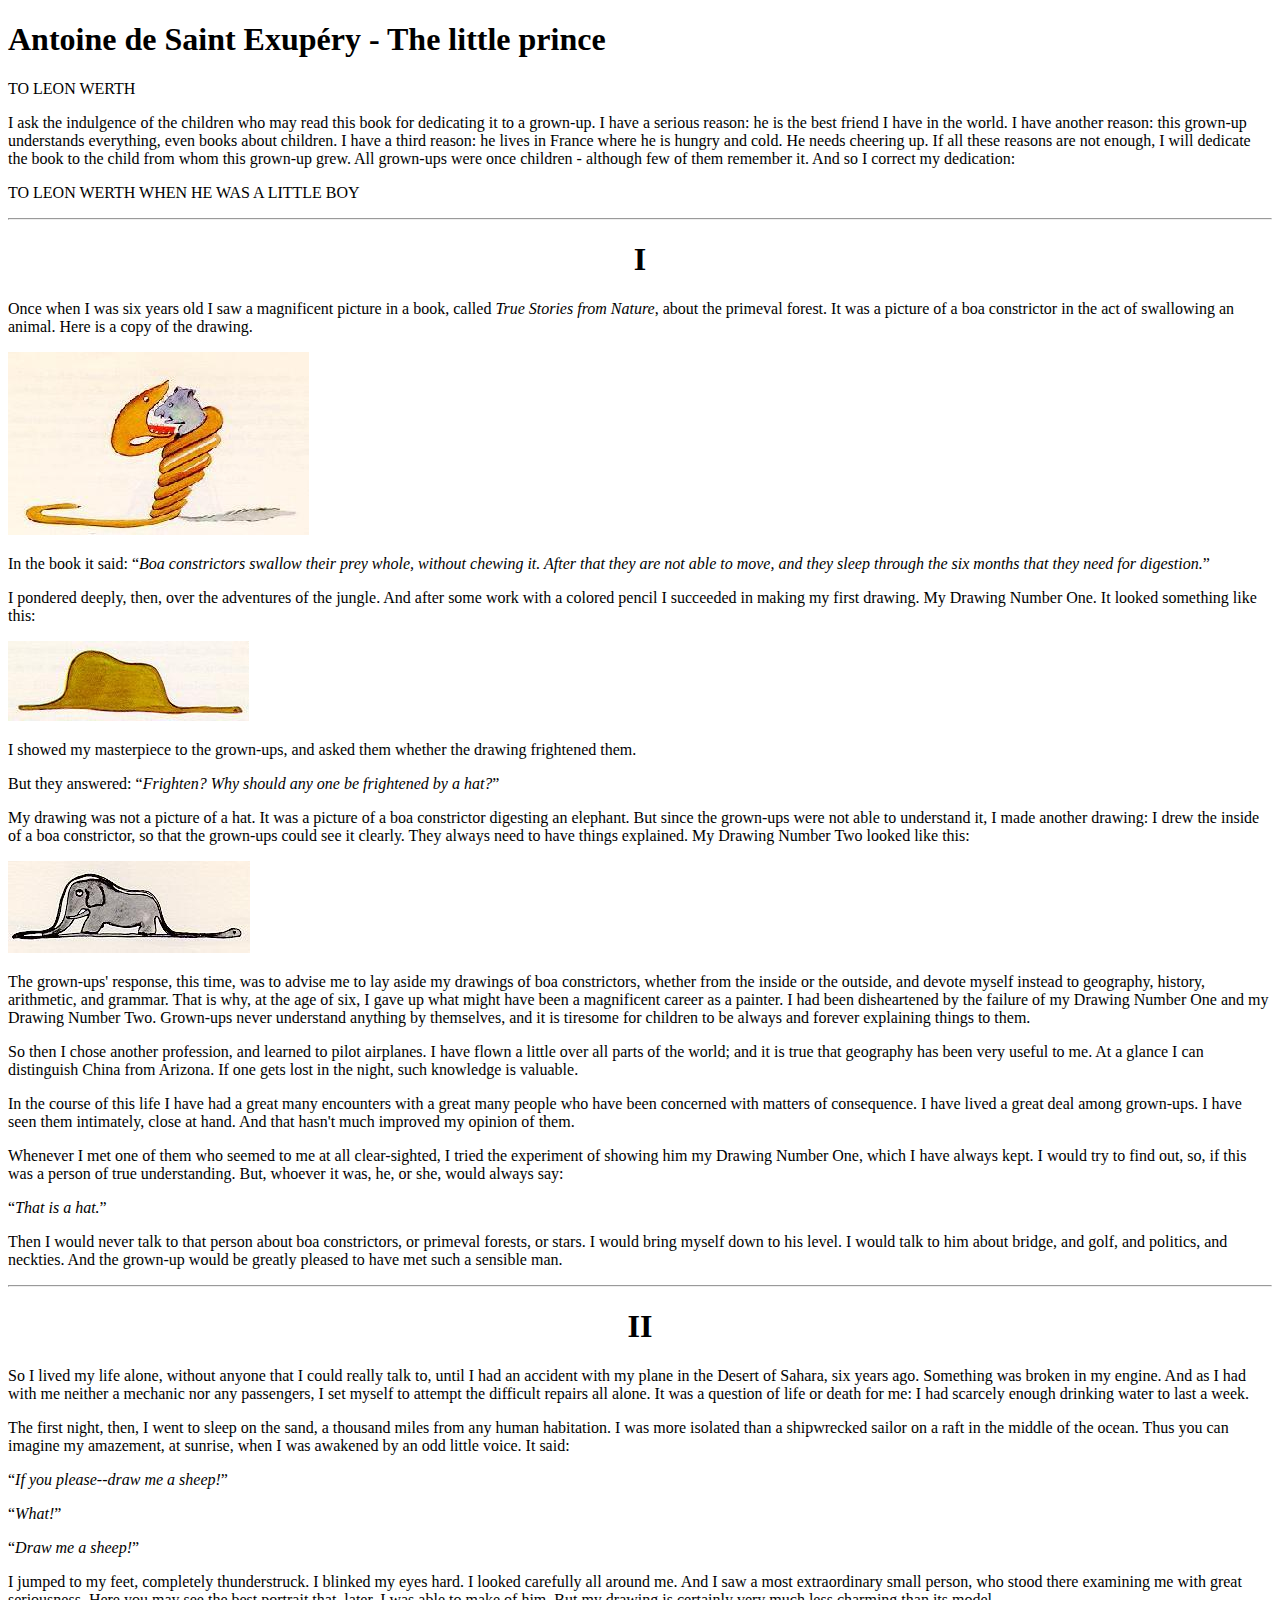
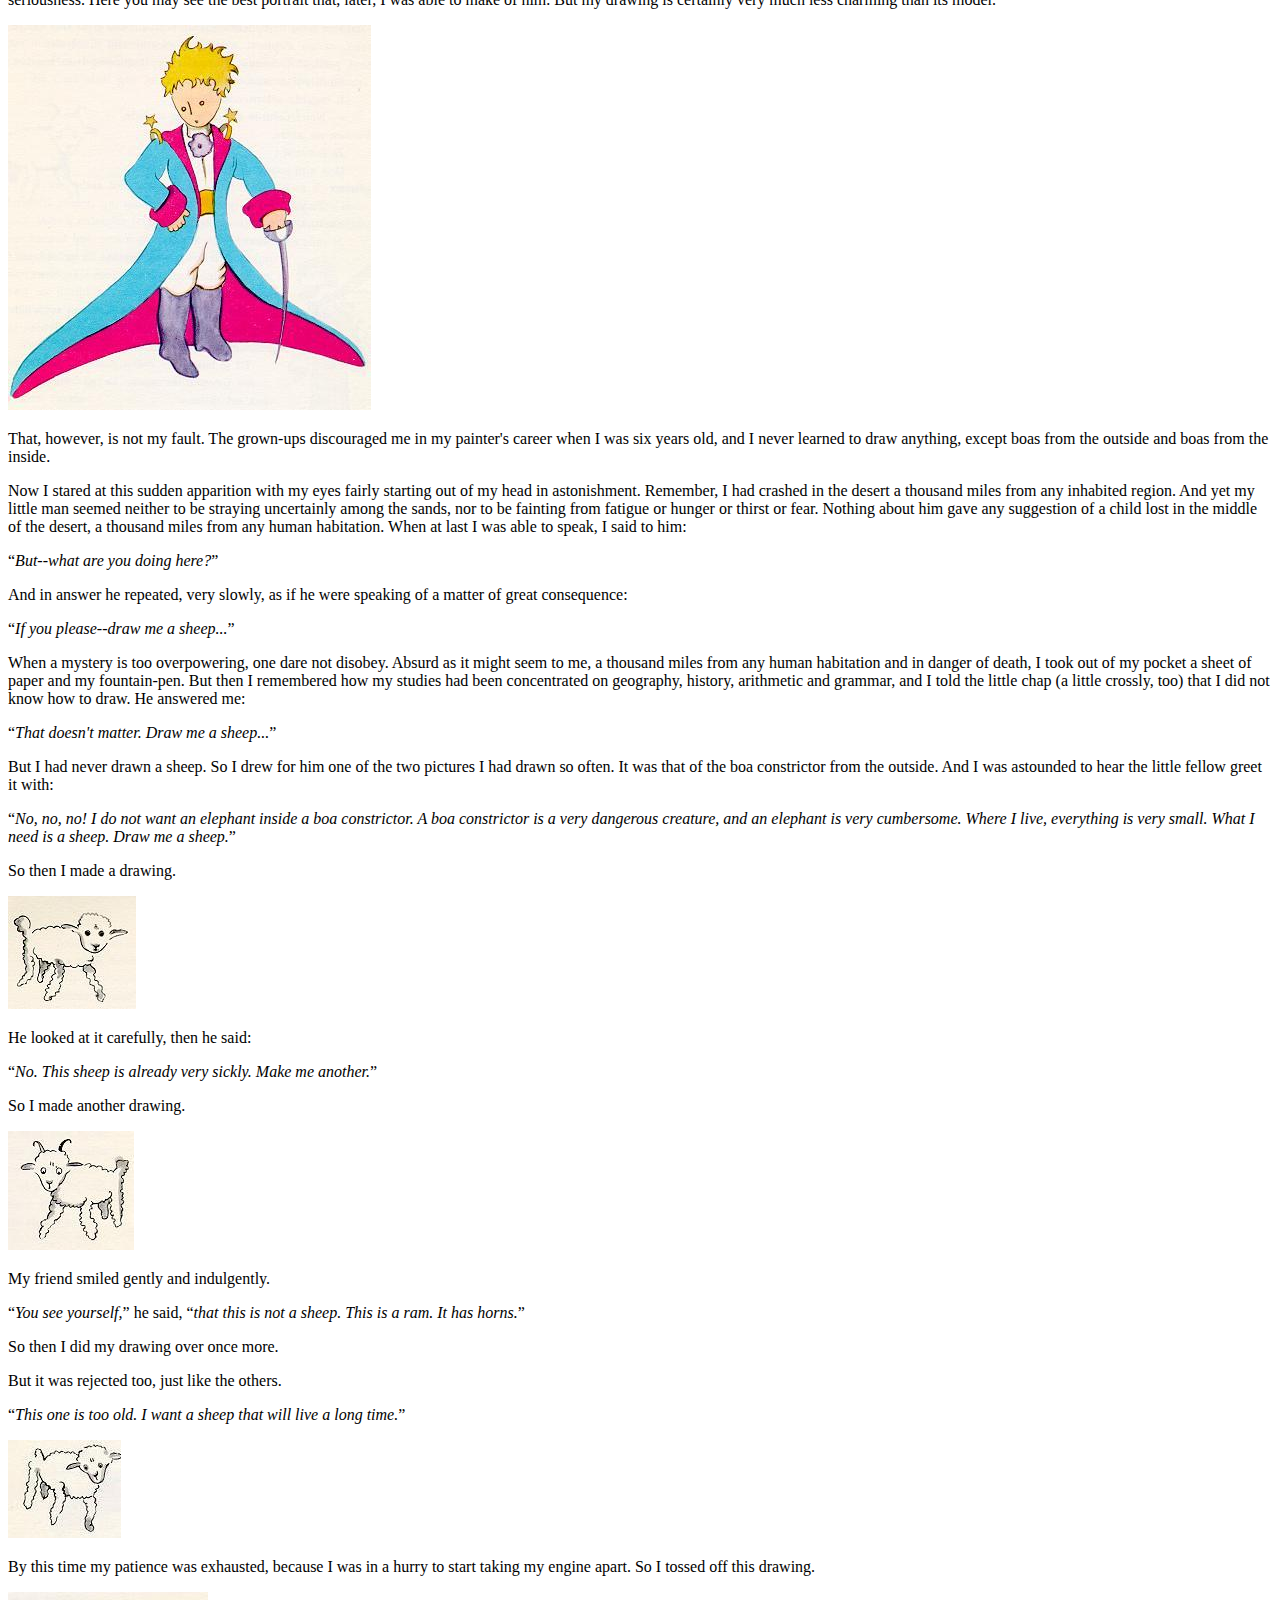
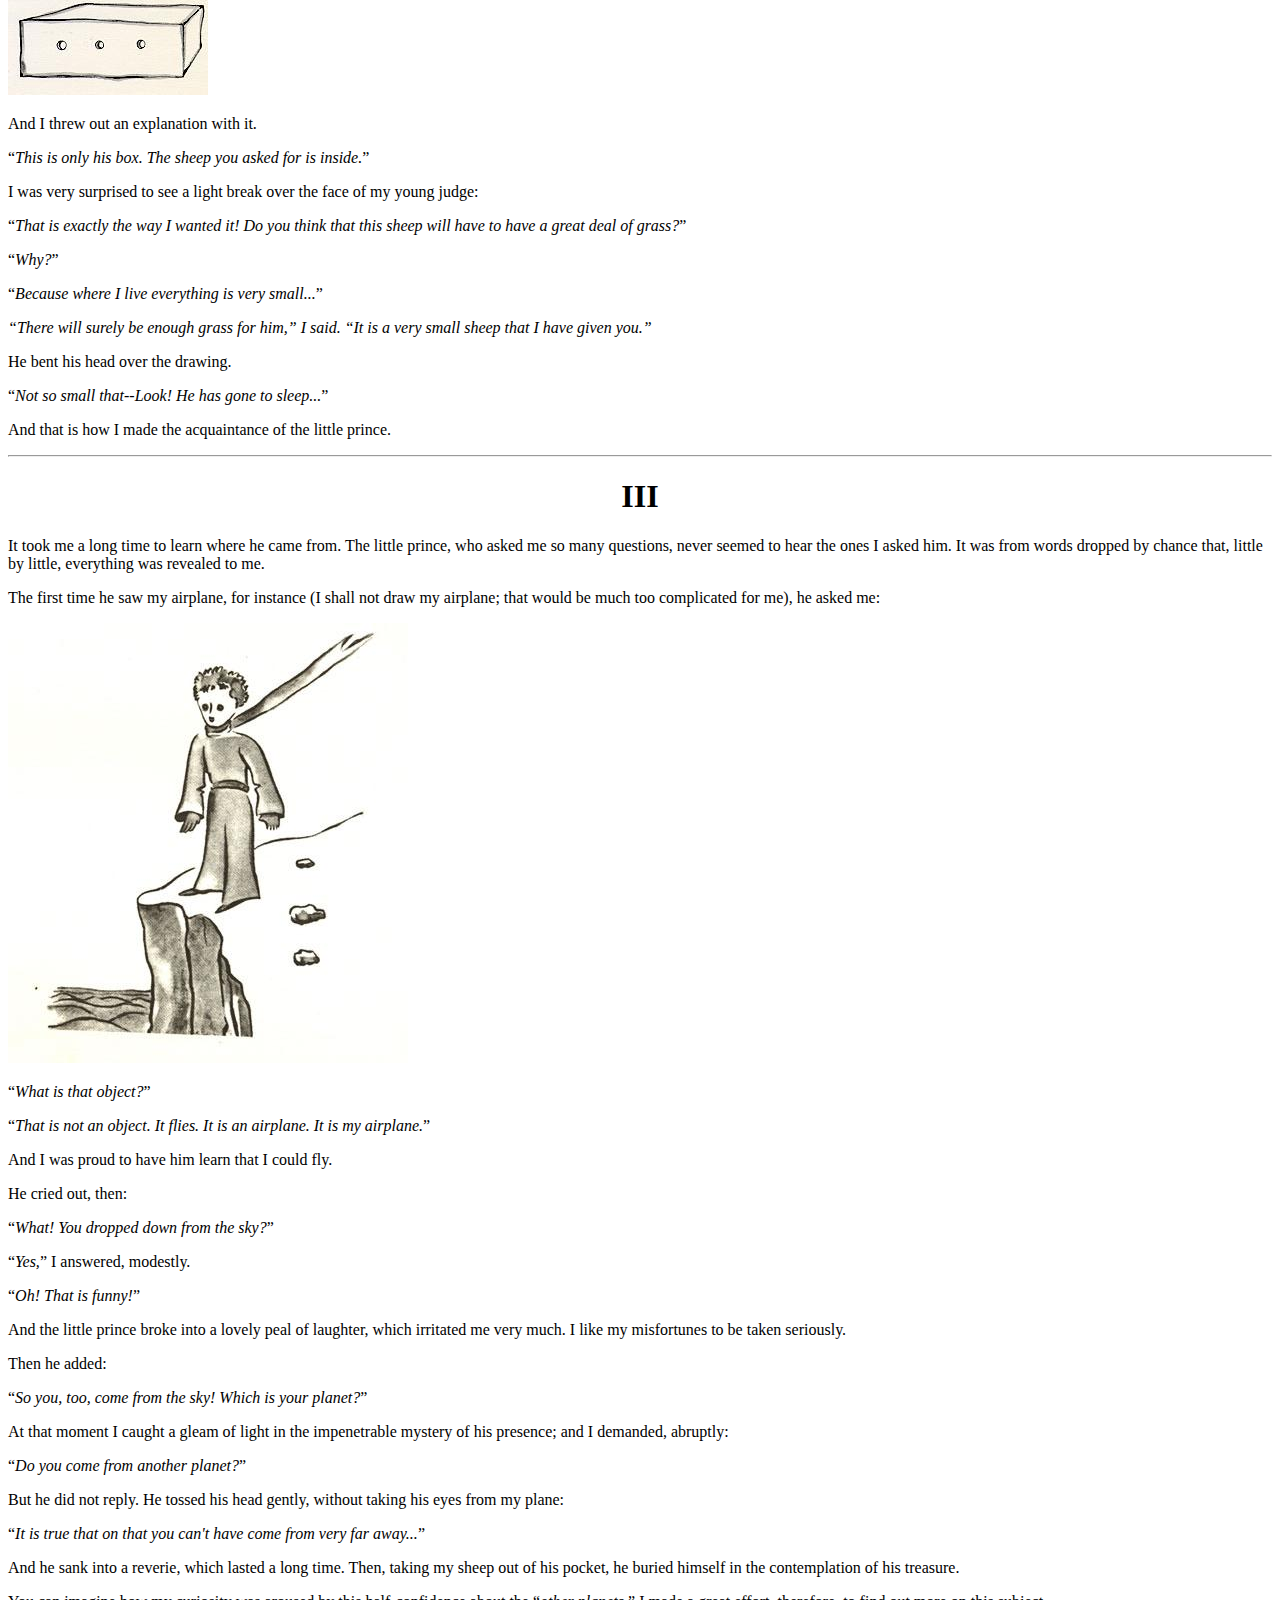
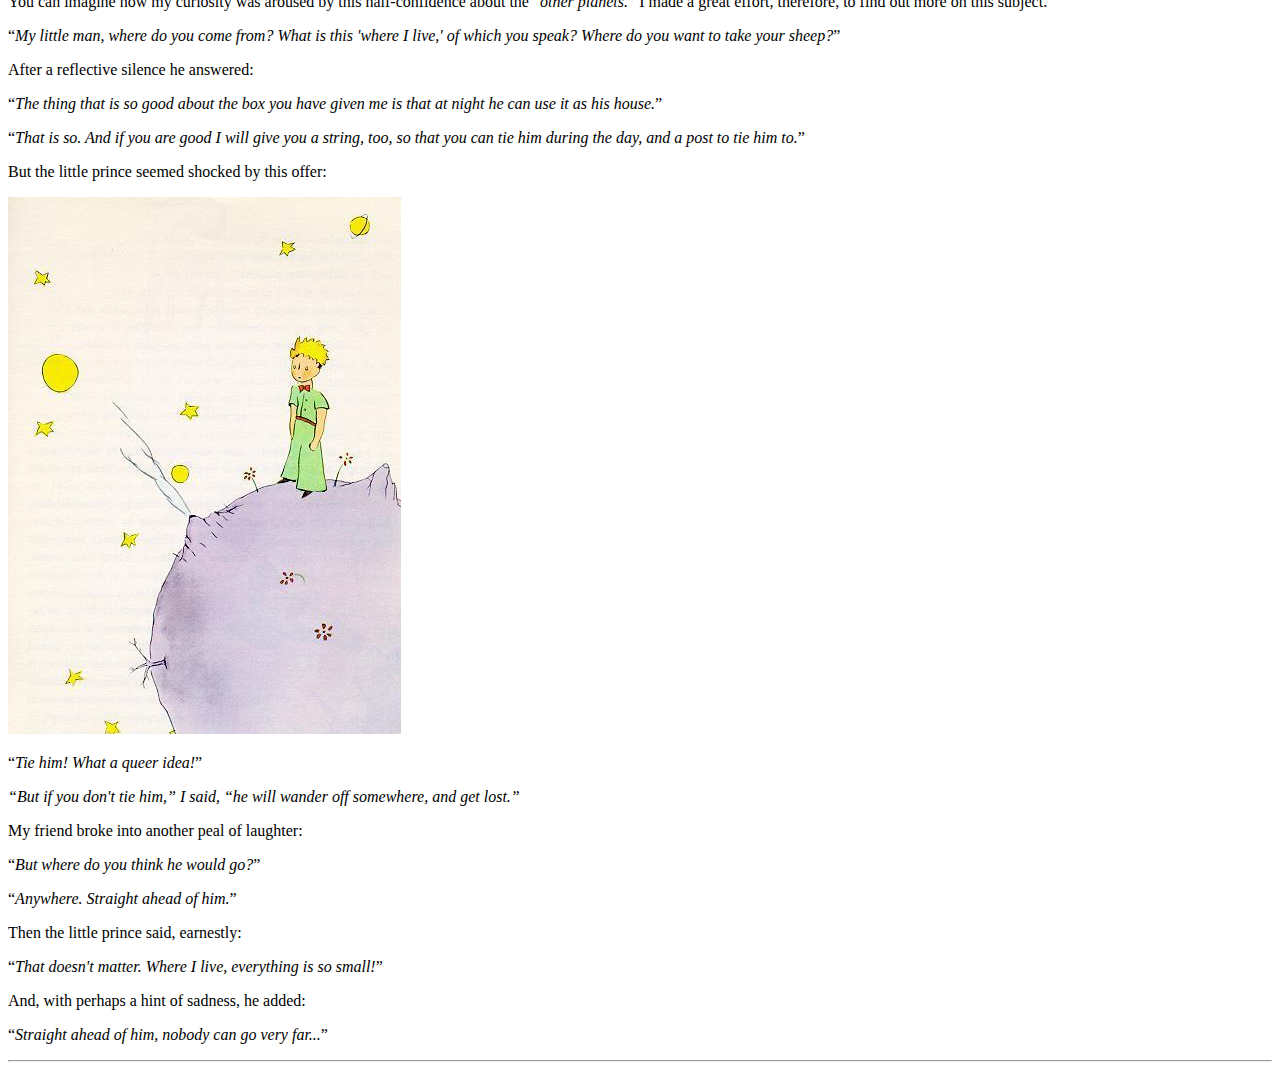
<file: index.html>
<!DOCTYPE html>
<html dir="auto" lang="en">

<head>
    <meta charset="UTF-8">
    <meta name="viewport" content="width=device-width, initial-scale=1.0">
    <title>Document</title>
</head>

<body>

    <h1> Antoine de Saint Exupéry - The little prince </h1>

    <p>TO LEON WERTH</p>

    <p>I ask the indulgence of the children who may read this book for dedicating it
        to a grown-up. I have a serious reason: he is the best friend I have in the world.
        I have another reason: this grown-up understands everything, even books about children.
        I have a third reason: he lives in France where he is hungry and cold. He needs
        cheering up. If all these reasons are not enough, I will dedicate the book to the
        child from whom this grown-up grew. All grown-ups were once children - although
        few of them remember it. And so I correct my dedication:</p>

    <p>TO LEON WERTH WHEN HE WAS A LITTLE BOY</p>
    <hr>

    <div class="Chapter 1">
        <center>
            <h1>I</h1>
        </center>

        <p>Once when I was six years old I saw a magnificent picture in a book, called
            <i>True Stories from Nature</i>, about the primeval forest. It was a picture of
            a boa constrictor in the act of swallowing an animal. Here is a copy of the drawing.
        </p>

        <img src="./img/hroznys.jpg" alt="snake and mouse">
        <p>In the book it said: <q><i>Boa constrictors swallow their prey whole, without chewing it.
                    After that they are not able to move, and they sleep through the six months that they
                    need for digestion.</i></q></p>

        <p>I pondered deeply, then, over the adventures of the jungle. And after some work
            with a colored pencil I succeeded in making my first drawing. My Drawing Number
            One. It looked something like this:</p>

        <img src="./img/klobouk.jpg" alt="snake">
        <p>I showed my masterpiece to the grown-ups, and asked them whether the drawing
            frightened them.</p>

        <p>But they answered: <q><i>Frighten? Why should any one be frightened by a hat?</i></q></p>
        <p>My drawing was not a picture of a hat. It was a picture of a boa constrictor
            digesting an elephant. But since the grown-ups were not able to understand it, I
            made another drawing: I drew the inside of a boa constrictor, so that the grown-ups
            could see it clearly. They always need to have things explained. My Drawing Number
            Two looked like this:</p>

        <img src="./img/slon.jpg" alt="slon">
        <p>The grown-ups' response, this time, was to advise me to lay aside my drawings
            of boa constrictors, whether from the inside or the outside, and devote myself instead
            to geography, history, arithmetic, and grammar. That is why, at the age of six,
            I gave up what might have been a magnificent career as a painter. I had been disheartened
            by the failure of my Drawing Number One and my Drawing Number Two. Grown-ups never
            understand anything by themselves, and it is tiresome for children to be always
            and forever explaining things to them.</p>
        
        <p>So then I chose another profession, and learned to pilot airplanes. I have flown
            a little over all parts of the world; and it is true that geography has been very
            useful to me. At a glance I can distinguish China from Arizona. If one gets lost 
            in the night, such knowledge is valuable.</p>
        
        <p>In the course of this life I have had a great many encounters with a great many
            people who have been concerned with matters of consequence. I have lived a great
            deal among grown-ups. I have seen them intimately, close at hand. And that hasn't
            much improved my opinion of them.</p>

        <p>Whenever I met one of them who seemed to me at all clear-sighted, I tried the
            experiment of showing him my Drawing Number One, which I have always kept. I would
            try to find out, so, if this was a person of true understanding. But, whoever it
            was, he, or she, would always say:</p>
        
        <p><q><i>That is a hat.</i></q></p>

        <p>Then I would never talk to that person about boa constrictors, or primeval forests,
            or stars. I would bring myself down to his level. I would talk to him about bridge,
            and golf, and politics, and neckties. And the grown-up would be greatly pleased
            to have met such a sensible man.</p>

        <hr>

    </div>

    <div class="Chapter 2">
        <center><h1>II</h1></center>

        <p>So I lived my life alone, without anyone that I could really talk to, until I
            had an accident with my plane in the Desert of Sahara, six years ago. Something
            was broken in my engine. And as I had with me neither a mechanic nor any passengers,
            I set myself to attempt the difficult repairs all alone. It was a question of life
            or death for me: I had scarcely enough drinking water to last a week.</p>
        
        <p>The first night, then, I went to sleep on the sand, a thousand miles from any
            human habitation. I was more isolated than a shipwrecked sailor on a raft in the
            middle of the ocean. Thus you can imagine my amazement, at sunrise, when I was awakened
            by an odd little voice. It said:</p>

        <p><q><i>If you please--draw me a sheep!</i></q></p>
        <p><q><i>What!</i></q></p>
        <p><q><i>Draw me a sheep!</i></q></p>

        <p>I jumped to my feet, completely thunderstruck. I blinked my eyes hard. I looked
            carefully all around me. And I saw a most extraordinary small person, who stood
            there examining me with great seriousness. Here you may see the best portrait that,
            later, I was able to make of him. But my drawing is certainly very much less charming
            than its model.</p>

        <img src="./img/malyPrinc.jpg" alt="malyPrinc">
        <p>That, however, is not my fault. The grown-ups discouraged me in my painter's
            career when I was six years old, and I never learned to draw anything, except boas
            from the outside and boas from the inside.</p>
        
        <p>Now I stared at this sudden apparition with my eyes fairly starting out of my
            head in astonishment. Remember, I had crashed in the desert a thousand miles from
            any inhabited region. And yet my little man seemed neither to be straying uncertainly
            among the sands, nor to be fainting from fatigue or hunger or thirst or fear. Nothing
            about him gave any suggestion of a child lost in the middle of the desert, a thousand
            miles from any human habitation. When at last I was able to speak, I said to him:</p>

        <p><q><i>But--what are you doing here?</i></q></p>

        <p>And in answer he repeated, very slowly, as if he were speaking of a matter of
            great consequence:</p>
        
        <p><q><i>If you please--draw me a sheep...</i></q></p>

        <p>When a mystery is too overpowering, one dare not disobey. Absurd as it might
            seem to me, a thousand miles from any human habitation and in danger of death, I
            took out of my pocket a sheet of paper and my fountain-pen. But then I remembered
            how my studies had been concentrated on geography, history, arithmetic and grammar,
            and I told the little chap (a little crossly, too) that I did not know how to draw.
            He answered me:</p>
        
        <p><q><i>That doesn't matter. Draw me a sheep...</i></q></p>
        
        <p>But I had never drawn a sheep. So I drew for him one of the two pictures I had
            drawn so often. It was that of the boa constrictor from the outside. And I was astounded
            to hear the little fellow greet it with:</p>
        
        <p><q><i>No, no, no! I do not want an elephant inside a boa constrictor. A boa constrictor
                is a very dangerous creature, and an elephant is very cumbersome. Where I live,
                everything is very small. What I need is a sheep. Draw me a sheep.</i></q></p>
        
        <p>So then I made a drawing.</p>

        <img src="./img/nemocnyBeranek.jpg" alt="nemocnyBeranek">
        <p>He looked at it carefully, then he said:</p>
        
        <p><q><i>No. This sheep is already very sickly. Make me another.</i></q></p>
        
        <p>So I made another drawing.</p>

        <img src="./img/Beran.jpg" alt="Beran">
        <p>My friend smiled gently and indulgently.</p>
        
        <p><q><i>You see yourself,</i></q> he said, <q><i>that this is not a sheep. This is a ram. It has horns.</i></q></p>
        
        <p>So then I did my drawing over once more.</p>
        
        <p>But it was rejected too, just like the others.</p>
        
        <p><q><i>This one is too old. I want a sheep that will live a long time.</i></q></p>

        <img src="./img/staryBeranek.jpg" alt="staryBeranek">

        <p>By this time my patience was exhausted, because I was in a hurry to start taking
            my engine apart. So I tossed off this drawing.</p>
        
        <img src="./img/krabice.jpg" alt="krabice">
        <p>And I threw out an explanation with it.</p>

        <p><q><i>This is only his box. The sheep you asked for is inside.</i></q></p>
        
        <p>I was very surprised to see a light break over the face of my young judge:</p>

        <p><q><i>That is exactly the way I wanted it! Do you think that this sheep will have
                to have a great deal of grass?</i></q></p>

        <p><q><i>Why?</i></q></p>

        <p><q><i>Because where I live everything is very small...</i></q></p>

        <p><i><q>There will surely be enough grass for him,</q> I said. <q>It is a very small sheep that I have given you.</q></i></p>

        <p>He bent his head over the drawing.</p>

        <p><q><i>Not so small that--Look! He has gone to sleep...</i></q></p>
        
        <p>And that is how I made the acquaintance of the little prince.</p>
        
        <hr>

    </div>

    <div class="Chapter 3">
        <center>
            <h1>III</h1>
        </center>

        <p>It took me a long time to learn where he came from. The little prince, who asked
            me so many questions, never seemed to hear the ones I asked him. It was from words
            dropped by chance that, little by little, everything was revealed to me.</p>
        
        <p>The first time he saw my airplane, for instance (I shall not draw my airplane;
            that would be much too complicated for me), he asked me:</p>

        <img src="./img/princSala.jpg" alt="princSala">
        <p><q><i>What is that object?</i></q></p>

        <p><q><i>That is not an object. It flies. It is an airplane. It is my airplane.</i></q></p>
        
        <p>And I was proud to have him learn that I could fly.</p>
        
        <p>He cried out, then:</p>

        <p><q><i>What! You dropped down from the sky?</i></q></p>

        <p><q><i>Yes,</i></q> I answered, modestly.</p>

        <p><q><i>Oh! That is funny!</i></q></p>

        <p>And the little prince broke into a lovely peal of laughter, which irritated me
            very much. I like my misfortunes to be taken seriously.</p>
        
        <p>Then he added:</p>

        <p><q><i>So you, too, come from the sky! Which is your planet?</i></q></p>

        <p>At that moment I caught a gleam of light in the impenetrable mystery of his presence;
            and I demanded, abruptly:</p>

        <p><q><i>Do you come from another planet?</i></q></p>

        <p>But he did not reply. He tossed his head gently, without taking his eyes from
            my plane:</p>

        <p><q><i>It is true that on that you can't have come from very far away...</i></q></p>

        <p>And he sank into a reverie, which lasted a long time. Then, taking my sheep out
            of his pocket, he buried himself in the contemplation of his treasure.</p>
        
        <p>You can imagine how my curiosity was aroused by this half-confidence about the <q><i>other planets.</i></q> I made a great effort, therefore, to find out more on
        this subject.</p>

        <p><q><i>My little man, where do you come from? What is this &#39;where I live,&#39; of which
        you speak? Where do you want to take your sheep?</i></q></p>

        <p>After a reflective silence he answered:</p>

        <p><q><i>The thing that is so good about the box you have given me is that at night
        he can use it as his house.</i></q></p>

        <p><q><i>That is so. And if you are good I will give you a string, too, so that you
        can tie him during the day, and a post to tie him to.</i></q></p>

        <p>But the little prince seemed shocked by this offer:</p>

        <img src="./img/malyPrincHvezdy.jpg" alt="malyPrincHvezdy">

        <p><q><i>Tie him! What a queer idea!</i></q></p>
        
        <p><i><q>But if you don't tie him,</q> I said, <q>he will wander off somewhere, and get
        lost.</q></i></p>

        <p>My friend broke into another peal of laughter:</p>

        <p><q><i>But where do you think he would go?</i></q></p>

        <p><q><i>Anywhere. Straight ahead of him.</i></q></p>

        <p>Then the little prince said, earnestly:</p>

        <p><q><i>That doesn't matter. Where I live, everything is so small!</i></q></p>

        <p>And, with perhaps a hint of sadness, he added:</p>

        <p><q><i>Straight ahead of him, nobody can go very far...</i></q></p>

        <hr>
    </div>

</body>

</html>
</file>
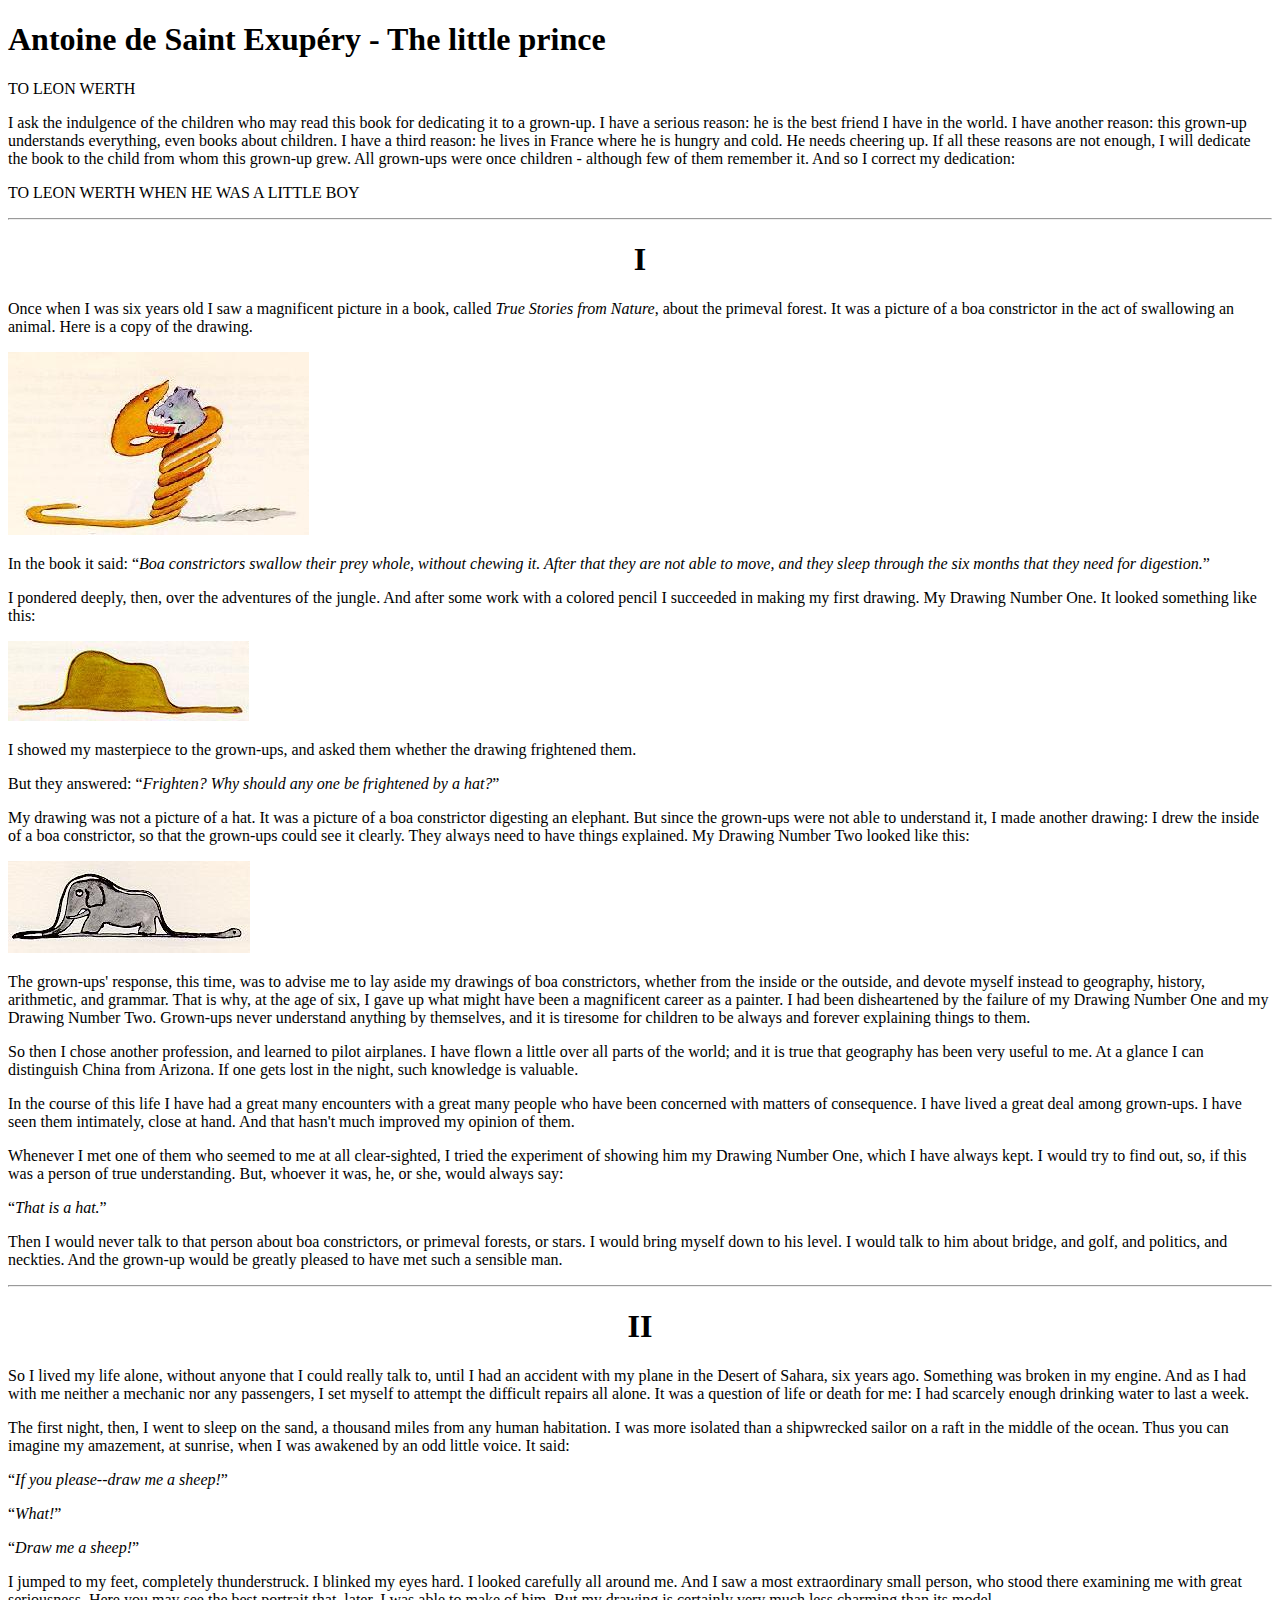
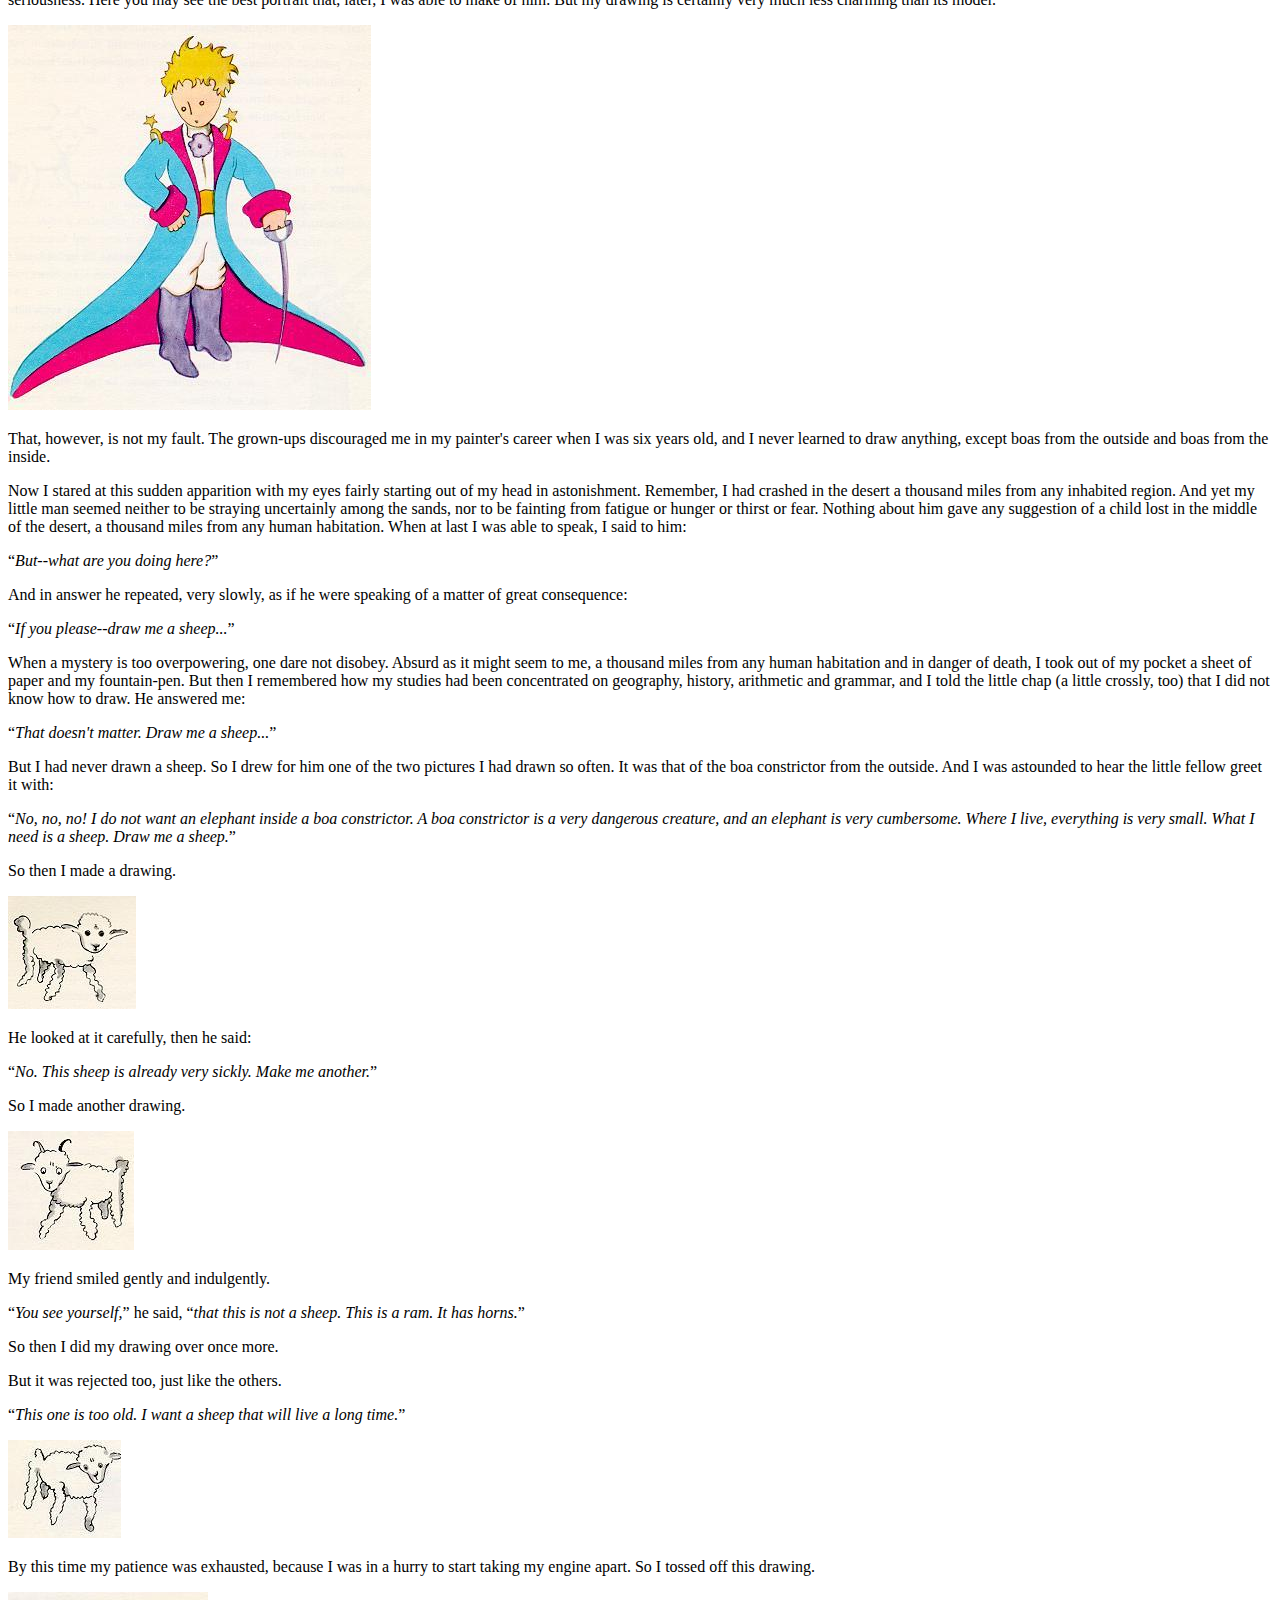
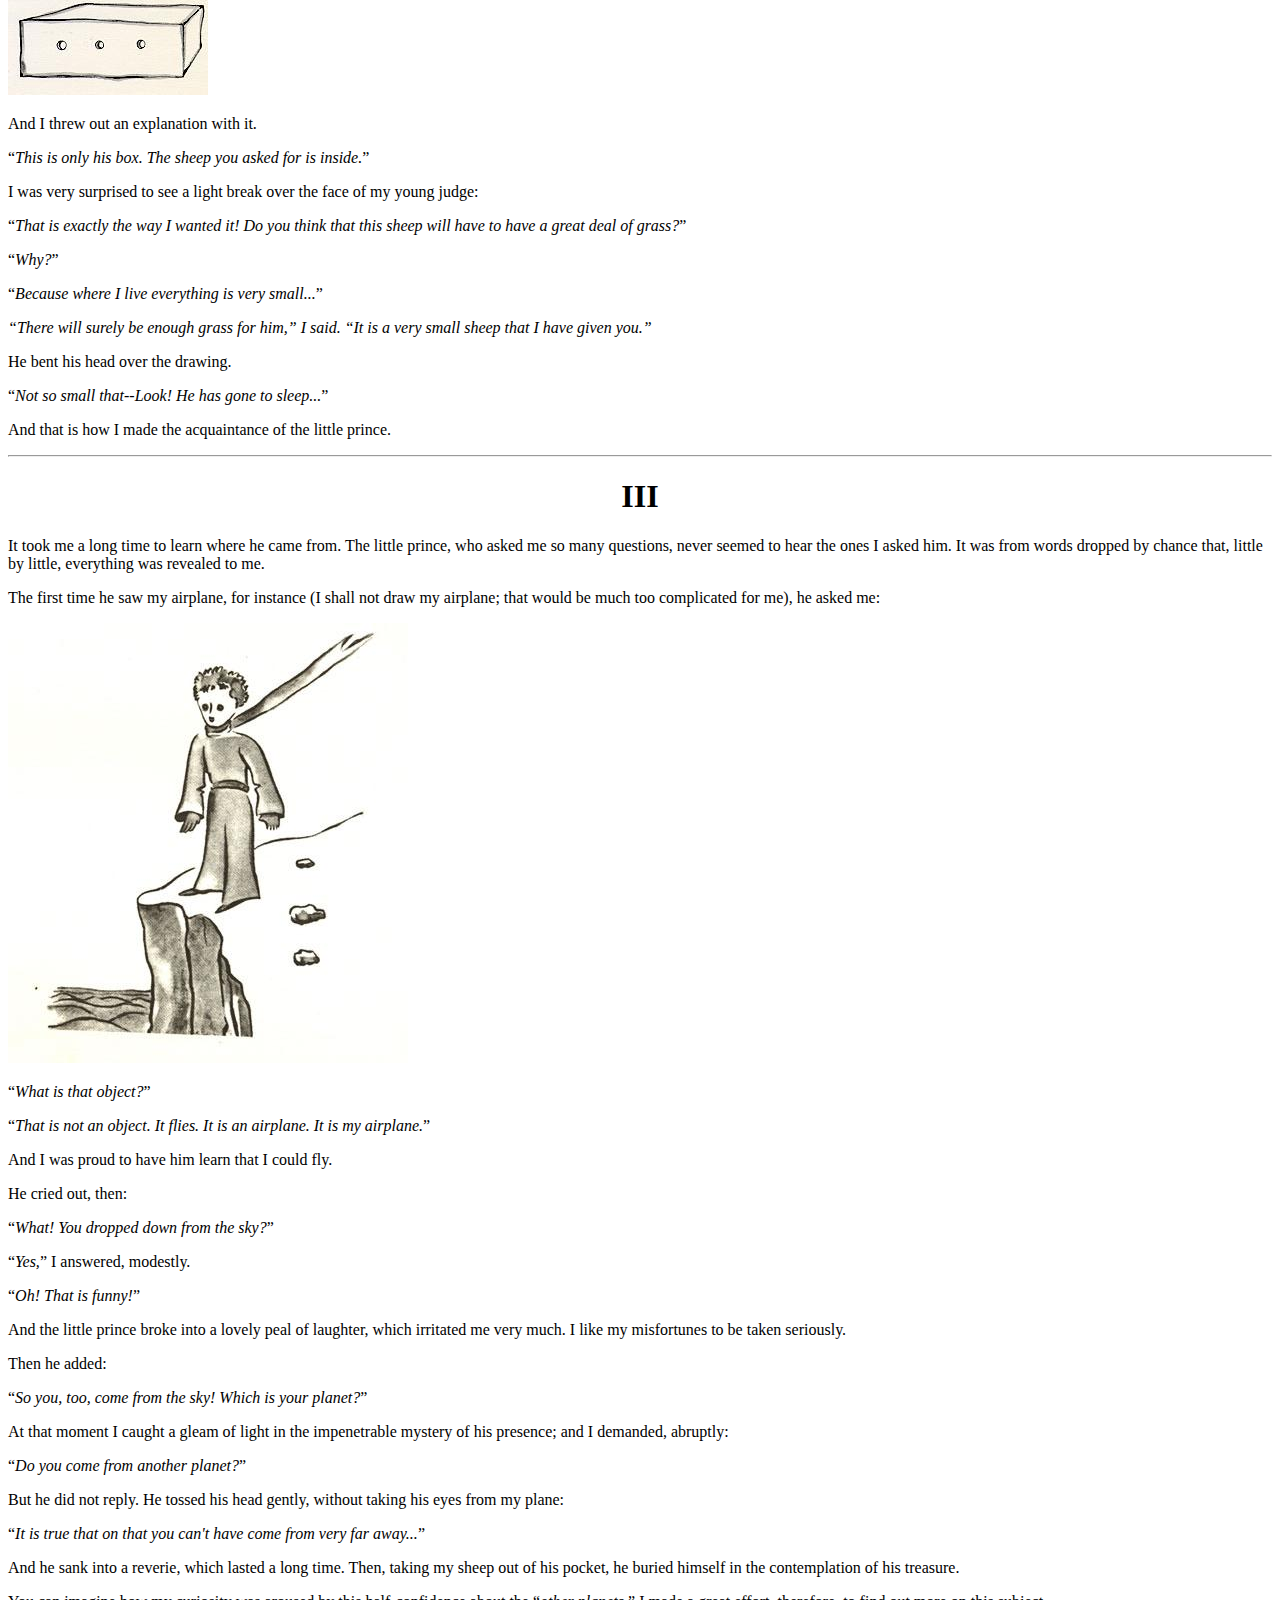
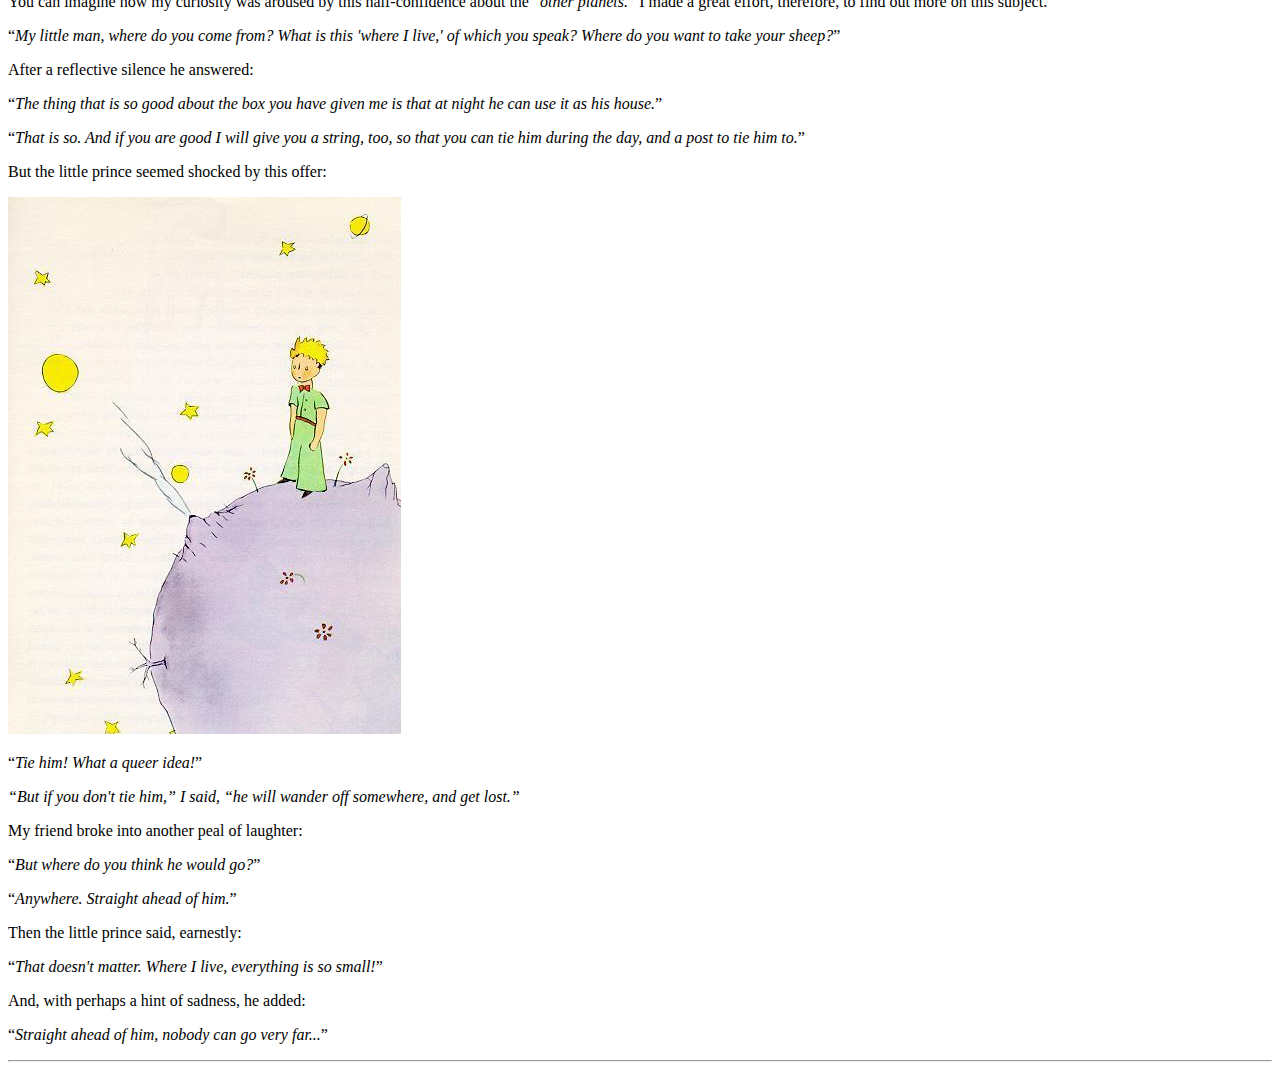
<file: lab-1.html>
<!DOCTYPE html>
<html dir="auto" lang="en">

<head>
    <meta charset="UTF-8">
    <meta name="viewport" content="width=device-width, initial-scale=1.0">
    <title>Document</title>
</head>

<body>

    <h1> Antoine de Saint Exupéry - The little prince </h1>

    <p>TO LEON WERTH</p>

    <p>I ask the indulgence of the children who may read this book for dedicating it
        to a grown-up. I have a serious reason: he is the best friend I have in the world.
        I have another reason: this grown-up understands everything, even books about children.
        I have a third reason: he lives in France where he is hungry and cold. He needs
        cheering up. If all these reasons are not enough, I will dedicate the book to the
        child from whom this grown-up grew. All grown-ups were once children - although
        few of them remember it. And so I correct my dedication:</p>

    <p>TO LEON WERTH WHEN HE WAS A LITTLE BOY</p>
    <hr>

    <div class="Chapter 1">
        <center>
            <h1>I</h1>
        </center>

        <p>Once when I was six years old I saw a magnificent picture in a book, called
            <i>True Stories from Nature</i>, about the primeval forest. It was a picture of
            a boa constrictor in the act of swallowing an animal. Here is a copy of the drawing.
        </p>

        <img src="/img/hroznys.jpg" alt="snake and mouse">
        <p>In the book it said: <q><i>Boa constrictors swallow their prey whole, without chewing it.
                    After that they are not able to move, and they sleep through the six months that they
                    need for digestion.</i></q></p>

        <p>I pondered deeply, then, over the adventures of the jungle. And after some work
            with a colored pencil I succeeded in making my first drawing. My Drawing Number
            One. It looked something like this:</p>

        <img src="/img/klobouk.jpg" alt="snake">
        <p>I showed my masterpiece to the grown-ups, and asked them whether the drawing
            frightened them.</p>

        <p>But they answered: <q><i>Frighten? Why should any one be frightened by a hat?</i></q></p>
        <p>My drawing was not a picture of a hat. It was a picture of a boa constrictor
            digesting an elephant. But since the grown-ups were not able to understand it, I
            made another drawing: I drew the inside of a boa constrictor, so that the grown-ups
            could see it clearly. They always need to have things explained. My Drawing Number
            Two looked like this:</p>

        <img src="/img/slon.jpg" alt="slon">
        <p>The grown-ups' response, this time, was to advise me to lay aside my drawings
            of boa constrictors, whether from the inside or the outside, and devote myself instead
            to geography, history, arithmetic, and grammar. That is why, at the age of six,
            I gave up what might have been a magnificent career as a painter. I had been disheartened
            by the failure of my Drawing Number One and my Drawing Number Two. Grown-ups never
            understand anything by themselves, and it is tiresome for children to be always
            and forever explaining things to them.</p>
        
        <p>So then I chose another profession, and learned to pilot airplanes. I have flown
            a little over all parts of the world; and it is true that geography has been very
            useful to me. At a glance I can distinguish China from Arizona. If one gets lost 
            in the night, such knowledge is valuable.</p>
        
        <p>In the course of this life I have had a great many encounters with a great many
            people who have been concerned with matters of consequence. I have lived a great
            deal among grown-ups. I have seen them intimately, close at hand. And that hasn't
            much improved my opinion of them.</p>

        <p>Whenever I met one of them who seemed to me at all clear-sighted, I tried the
            experiment of showing him my Drawing Number One, which I have always kept. I would
            try to find out, so, if this was a person of true understanding. But, whoever it
            was, he, or she, would always say:</p>
        
        <p><q><i>That is a hat.</i></q></p>

        <p>Then I would never talk to that person about boa constrictors, or primeval forests,
            or stars. I would bring myself down to his level. I would talk to him about bridge,
            and golf, and politics, and neckties. And the grown-up would be greatly pleased
            to have met such a sensible man.</p>

        <hr>

    </div>

    <div class="Chapter 2">
        <center><h1>II</h1></center>

        <p>So I lived my life alone, without anyone that I could really talk to, until I
            had an accident with my plane in the Desert of Sahara, six years ago. Something
            was broken in my engine. And as I had with me neither a mechanic nor any passengers,
            I set myself to attempt the difficult repairs all alone. It was a question of life
            or death for me: I had scarcely enough drinking water to last a week.</p>
        
        <p>The first night, then, I went to sleep on the sand, a thousand miles from any
            human habitation. I was more isolated than a shipwrecked sailor on a raft in the
            middle of the ocean. Thus you can imagine my amazement, at sunrise, when I was awakened
            by an odd little voice. It said:</p>

        <p><q><i>If you please--draw me a sheep!</i></q></p>
        <p><q><i>What!</i></q></p>
        <p><q><i>Draw me a sheep!</i></q></p>

        <p>I jumped to my feet, completely thunderstruck. I blinked my eyes hard. I looked
            carefully all around me. And I saw a most extraordinary small person, who stood
            there examining me with great seriousness. Here you may see the best portrait that,
            later, I was able to make of him. But my drawing is certainly very much less charming
            than its model.</p>

        <img src="/img/malyPrinc.jpg" alt="malyPrinc">
        <p>That, however, is not my fault. The grown-ups discouraged me in my painter's
            career when I was six years old, and I never learned to draw anything, except boas
            from the outside and boas from the inside.</p>
        
        <p>Now I stared at this sudden apparition with my eyes fairly starting out of my
            head in astonishment. Remember, I had crashed in the desert a thousand miles from
            any inhabited region. And yet my little man seemed neither to be straying uncertainly
            among the sands, nor to be fainting from fatigue or hunger or thirst or fear. Nothing
            about him gave any suggestion of a child lost in the middle of the desert, a thousand
            miles from any human habitation. When at last I was able to speak, I said to him:</p>

        <p><q><i>But--what are you doing here?</i></q></p>

        <p>And in answer he repeated, very slowly, as if he were speaking of a matter of
            great consequence:</p>
        
        <p><q><i>If you please--draw me a sheep...</i></q></p>

        <p>When a mystery is too overpowering, one dare not disobey. Absurd as it might
            seem to me, a thousand miles from any human habitation and in danger of death, I
            took out of my pocket a sheet of paper and my fountain-pen. But then I remembered
            how my studies had been concentrated on geography, history, arithmetic and grammar,
            and I told the little chap (a little crossly, too) that I did not know how to draw.
            He answered me:</p>
        
        <p><q><i>That doesn't matter. Draw me a sheep...</i></q></p>
        
        <p>But I had never drawn a sheep. So I drew for him one of the two pictures I had
            drawn so often. It was that of the boa constrictor from the outside. And I was astounded
            to hear the little fellow greet it with:</p>
        
        <p><q><i>No, no, no! I do not want an elephant inside a boa constrictor. A boa constrictor
                is a very dangerous creature, and an elephant is very cumbersome. Where I live,
                everything is very small. What I need is a sheep. Draw me a sheep.</i></q></p>
        
        <p>So then I made a drawing.</p>

        <img src="/img/nemocnyBeranek.jpg" alt="nemocnyBeranek">
        <p>He looked at it carefully, then he said:</p>
        
        <p><q><i>No. This sheep is already very sickly. Make me another.</i></q></p>
        
        <p>So I made another drawing.</p>

        <img src="/img/Beran.jpg" alt="Beran">
        <p>My friend smiled gently and indulgently.</p>
        
        <p><q><i>You see yourself,</i></q> he said, <q><i>that this is not a sheep. This is a ram. It has horns.</i></q></p>
        
        <p>So then I did my drawing over once more.</p>
        
        <p>But it was rejected too, just like the others.</p>
        
        <p><q><i>This one is too old. I want a sheep that will live a long time.</i></q></p>

        <img src="/img/staryBeranek.jpg" alt="staryBeranek">

        <p>By this time my patience was exhausted, because I was in a hurry to start taking
            my engine apart. So I tossed off this drawing.</p>
        
        <img src="/img/krabice.jpg" alt="krabice">
        <p>And I threw out an explanation with it.</p>

        <p><q><i>This is only his box. The sheep you asked for is inside.</i></q></p>
        
        <p>I was very surprised to see a light break over the face of my young judge:</p>

        <p><q><i>That is exactly the way I wanted it! Do you think that this sheep will have
                to have a great deal of grass?</i></q></p>

        <p><q><i>Why?</i></q></p>

        <p><q><i>Because where I live everything is very small...</i></q></p>

        <p><i><q>There will surely be enough grass for him,</q> I said. <q>It is a very small sheep that I have given you.</q></i></p>

        <p>He bent his head over the drawing.</p>

        <p><q><i>Not so small that--Look! He has gone to sleep...</i></q></p>
        
        <p>And that is how I made the acquaintance of the little prince.</p>
        
        <hr>

    </div>

    <div class="Chapter 3">
        <center>
            <h1>III</h1>
        </center>

        <p>It took me a long time to learn where he came from. The little prince, who asked
            me so many questions, never seemed to hear the ones I asked him. It was from words
            dropped by chance that, little by little, everything was revealed to me.</p>
        
        <p>The first time he saw my airplane, for instance (I shall not draw my airplane;
            that would be much too complicated for me), he asked me:</p>

        <img src="/img/princSala.jpg" alt="princSala">
        <p><q><i>What is that object?</i></q></p>

        <p><q><i>That is not an object. It flies. It is an airplane. It is my airplane.</i></q></p>
        
        <p>And I was proud to have him learn that I could fly.</p>
        
        <p>He cried out, then:</p>

        <p><q><i>What! You dropped down from the sky?</i></q></p>

        <p><q><i>Yes,</i></q> I answered, modestly.</p>

        <p><q><i>Oh! That is funny!</i></q></p>

        <p>And the little prince broke into a lovely peal of laughter, which irritated me
            very much. I like my misfortunes to be taken seriously.</p>
        
        <p>Then he added:</p>

        <p><q><i>So you, too, come from the sky! Which is your planet?</i></q></p>

        <p>At that moment I caught a gleam of light in the impenetrable mystery of his presence;
            and I demanded, abruptly:</p>

        <p><q><i>Do you come from another planet?</i></q></p>

        <p>But he did not reply. He tossed his head gently, without taking his eyes from
            my plane:</p>

        <p><q><i>It is true that on that you can't have come from very far away...</i></q></p>

        <p>And he sank into a reverie, which lasted a long time. Then, taking my sheep out
            of his pocket, he buried himself in the contemplation of his treasure.</p>
        
        <p>You can imagine how my curiosity was aroused by this half-confidence about the <q><i>other planets.</i></q> I made a great effort, therefore, to find out more on
        this subject.</p>

        <p><q><i>My little man, where do you come from? What is this &#39;where I live,&#39; of which
        you speak? Where do you want to take your sheep?</i></q></p>

        <p>After a reflective silence he answered:</p>

        <p><q><i>The thing that is so good about the box you have given me is that at night
        he can use it as his house.</i></q></p>

        <p><q><i>That is so. And if you are good I will give you a string, too, so that you
        can tie him during the day, and a post to tie him to.</i></q></p>

        <p>But the little prince seemed shocked by this offer:</p>

        <img src="/img/malyPrincHvezdy.jpg" alt="malyPrincHvezdy">

        <p><q><i>Tie him! What a queer idea!</i></q></p>
        
        <p><i><q>But if you don't tie him,</q> I said, <q>he will wander off somewhere, and get
        lost.</q></i></p>

        <p>My friend broke into another peal of laughter:</p>

        <p><q><i>But where do you think he would go?</i></q></p>

        <p><q><i>Anywhere. Straight ahead of him.</i></q></p>

        <p>Then the little prince said, earnestly:</p>

        <p><q><i>That doesn't matter. Where I live, everything is so small!</i></q></p>

        <p>And, with perhaps a hint of sadness, he added:</p>

        <p><q><i>Straight ahead of him, nobody can go very far...</i></q></p>

        <hr>
    </div>

</body>

</html>
</file>
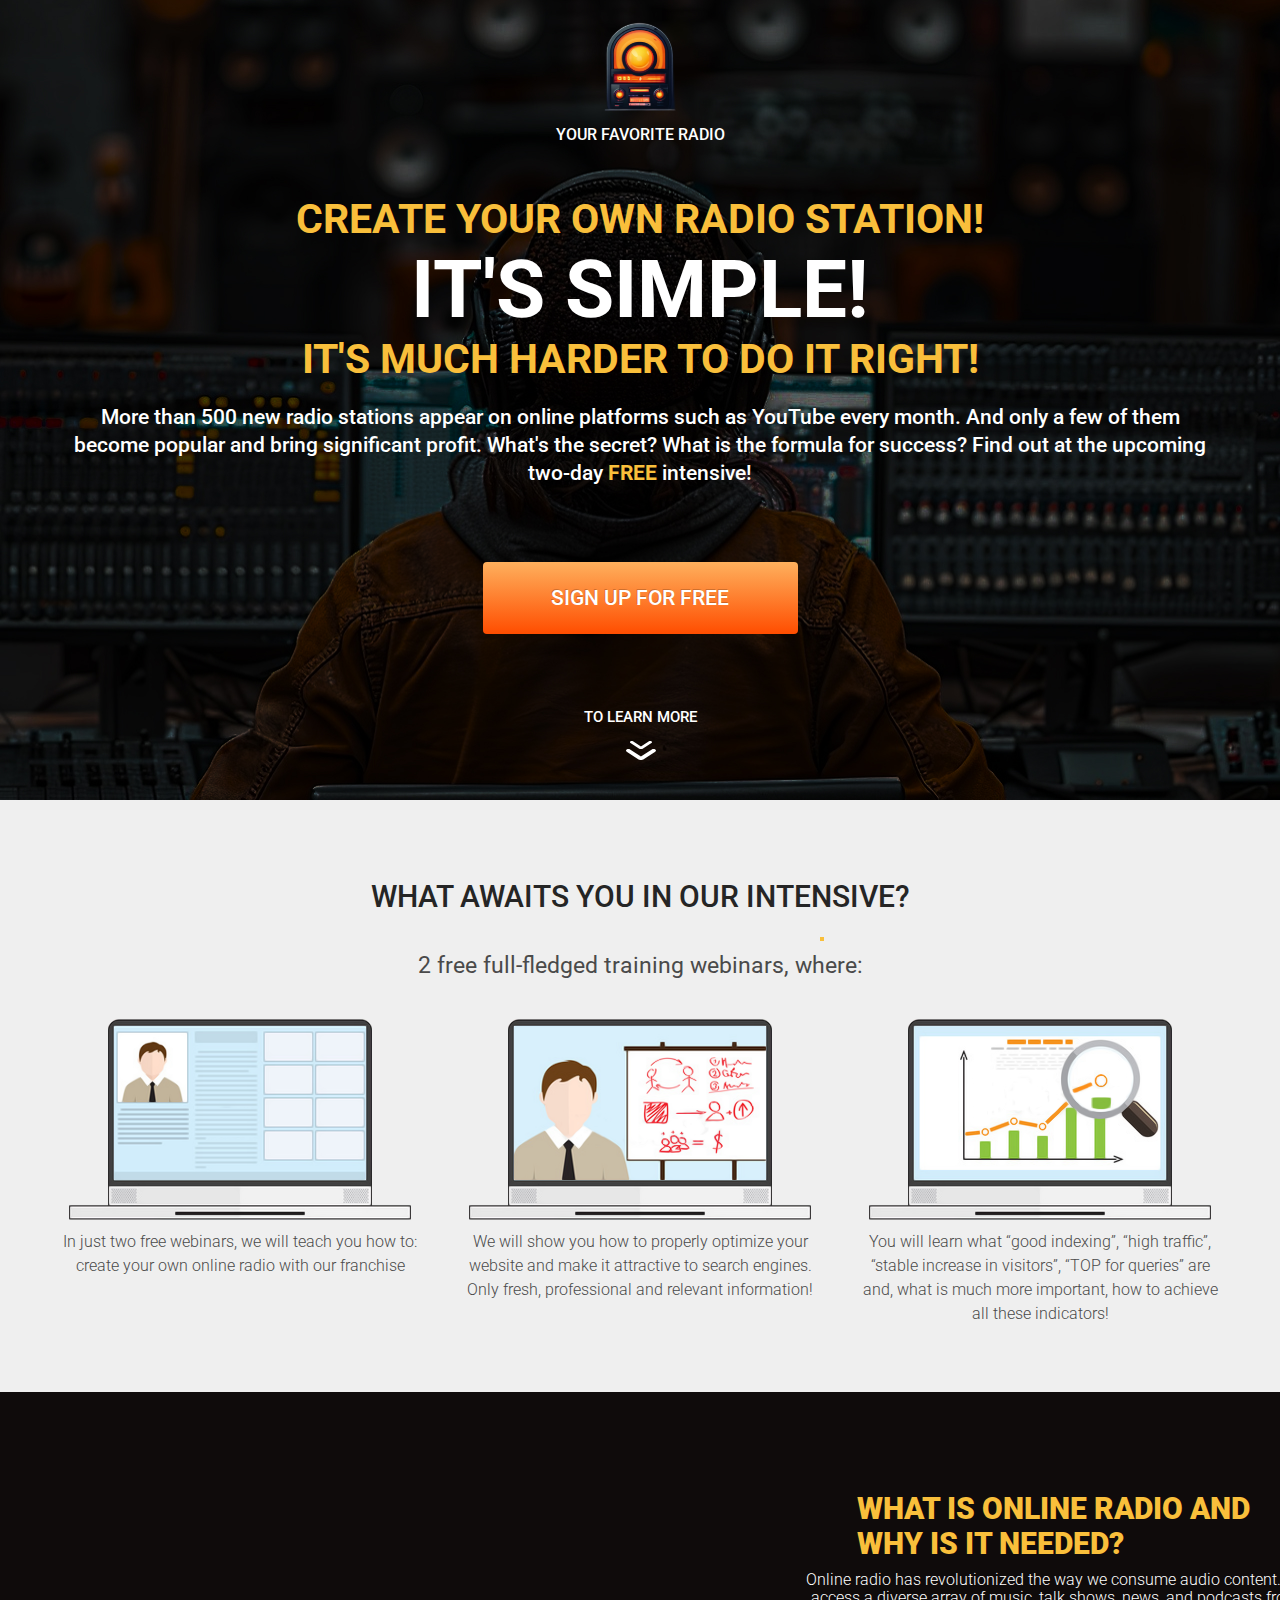
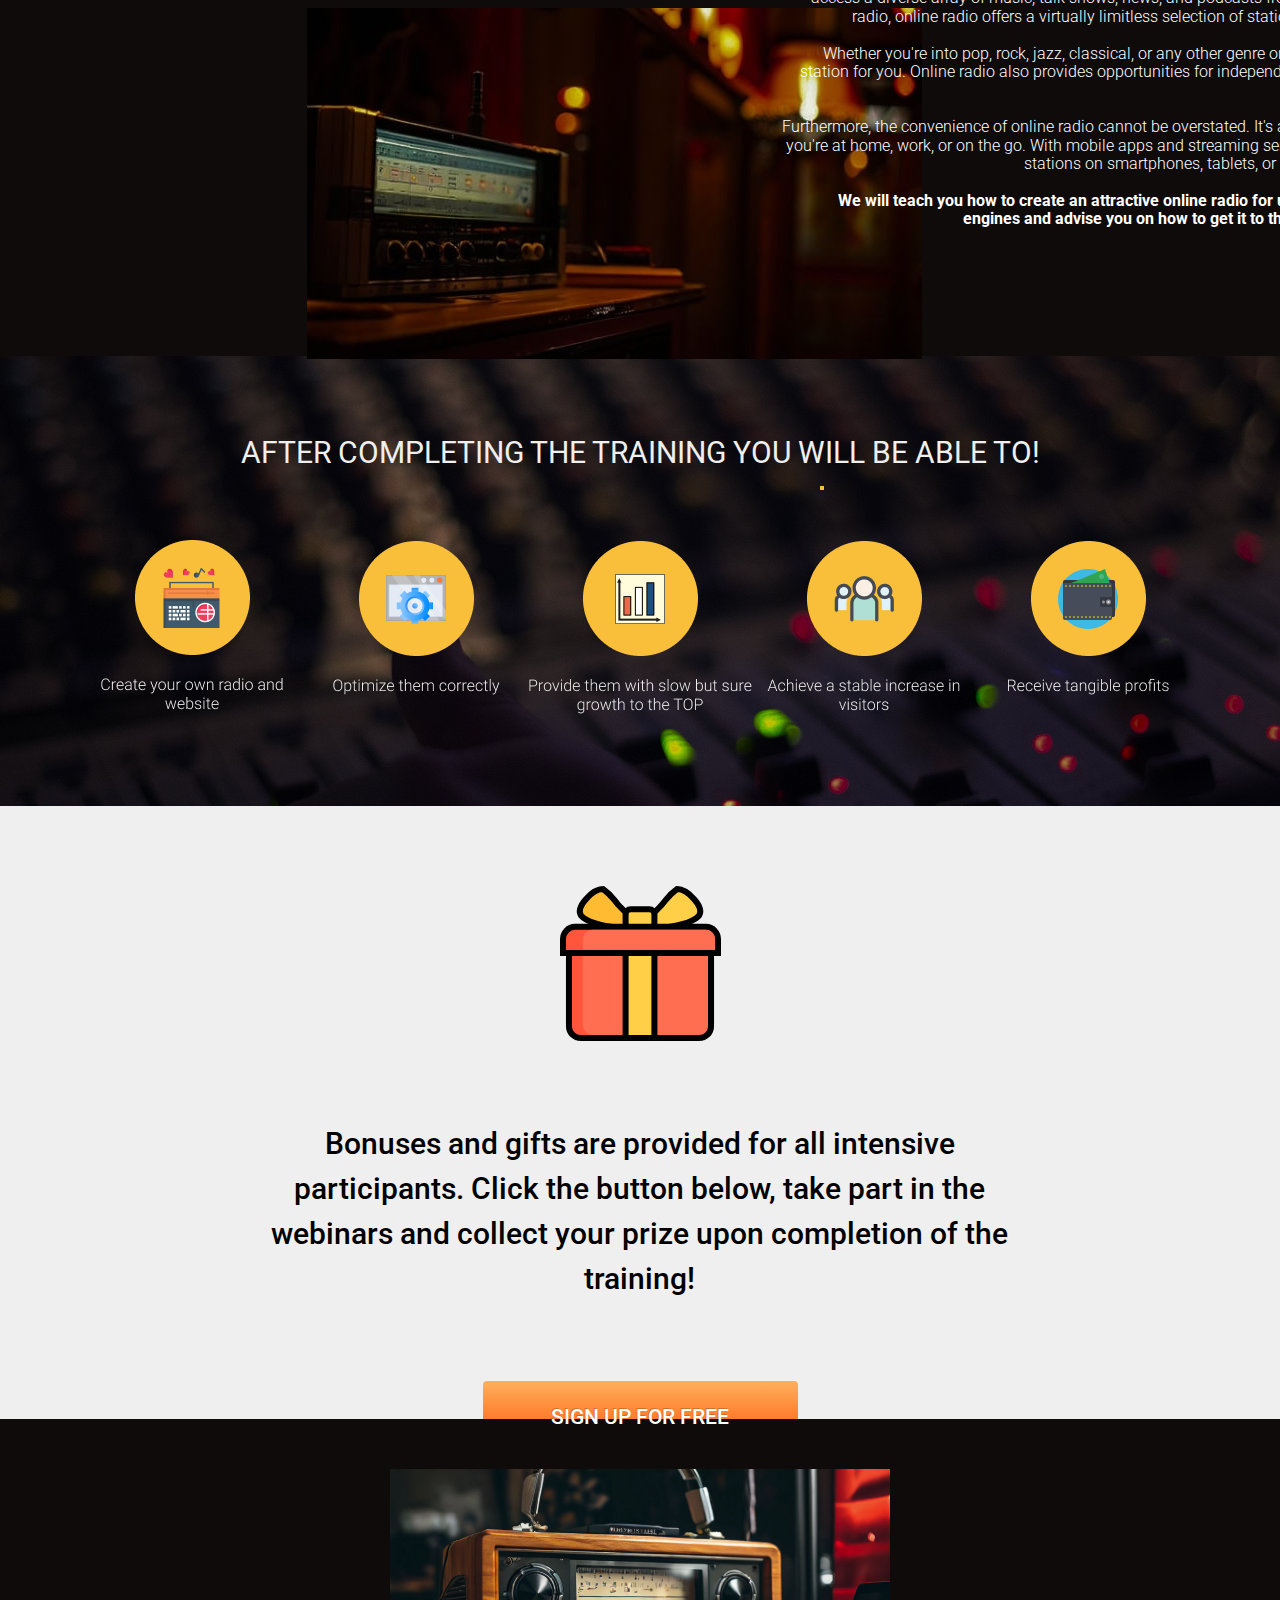
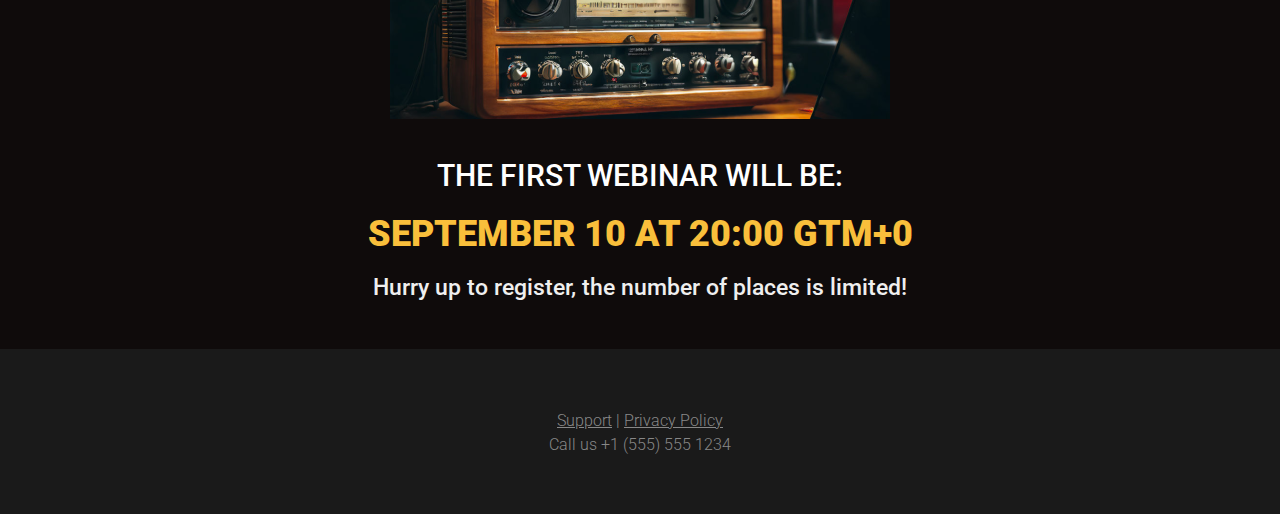
<file: lab-2/src/ingex.html>
<!DOCTYPE html>
<html lang="en">

<head>
    <meta charset="UTF-8">
    <meta name="viewport" content="width=device-width, initial-scale=1.0">
    <title>Create Your Own Radio Station | Free Intensive</title>

    <link rel="preconnect" href="https://fonts.googleapis.com">
    <link rel="preconnect" href="https://fonts.gstatic.com" crossorigin>
    <link href="https://fonts.googleapis.com/css2?family=Roboto:wght@100;300;400;500;700;900&display=swap"
        rel="stylesheet">

    <link rel="stylesheet" href="./styles/modern-normolize.css">
    <link rel="stylesheet" href="./styles/style.css">
</head>

<body>
    <main>
        <section class="promo">
            <div class="promo__logo">
                <img src="./icons/Logo.svg" alt="Logo">
                <div class="promo__logo-text">Your favorite radio</div>
            </div>

            <h1 class="promo__title">
                Create your own radio station!
            </h1>

            <div class="promo__simple">
                It's simple!
            </div>

            <h2 class="promo__subtitle">
                It's much harder to do it right!
            </h2>

            <div class="promo__description">
                More than 500 new radio stations appear on online platforms such as YouTube every month. And only a few
                of them become popular and bring significant profit. What's the secret? What is the formula for success?
                Find out at the upcoming two-day <span class="promo__description-highlight">free</span> intensive!
            </div>

            <div class="promo__button">
                Sign up for free
            </div>

            <div class="promo__more">
                To learn more
                <img src="./icons/Down icon.svg" alt="Arrow down">
            </div>
        </section>

        <section class="about">

            <h2 class="about__title">What awaits you in our intensive?</h2>

            <hr class="about__line">

            <h3 class="about__subtitle">2 free full-fledged training webinars, where:</h3>

            <div class="about__container">

                <div class="about__item">
                    <img src="./icons/Icon 1.svg" alt="Icon 1">
                    In just two free webinars, we will teach you how to: create your own online radio with our franchise
                </div>

                <div class="about__item">
                    <img src="./icons/Icon 2.svg" alt="Icon 2">
                    We will show you how to properly optimize your website and make it attractive to search engines.
                    Only fresh,
                    professional and relevant information!
                </div>

                <div class="about__item">
                    <img src="./icons/Icon 3.svg" alt="Icon 3">
                    You will learn what “good indexing”, “high traffic”, “stable increase in visitors”, “TOP for
                    queries” are and, what is
                    much more important, how to achieve all these indicators!
                </div>

            </div>

        </section>

        <section class="online-radio">

            <div class="online-radio__title">
                What is online radio and why is it needed?
            </div>

            <div class="online-radio__text">

                <p>Online radio has revolutionized the way we consume audio content. With just a click or a tap,
                    listeners can access a
                    diverse array of music, talk shows, news, and podcasts from around the globe. Unlike traditional
                    radio, online radio
                    offers a virtually limitless selection of stations catering to every taste and interest</p><br>

                <p>Whether you're into pop, rock, jazz, classical, or any other genre or even podcasts, there's an
                    online radio station for
                    you. Online radio also provides opportunities for independent artists and niche genres to reach a
                    wider audience</p><br>

                <p>Furthermore, the convenience of online radio cannot be overstated. It's accessible anytime, anywhere,
                    whether you're at
                    home, work, or on the go. With mobile apps and streaming services, listeners can enjoy their
                    favorite stations on
                    smartphones, tablets, or computers with an internet connection</p><br>

                <p style="font-weight: bold;">We will teach you how to create an attractive online radio for users and
                    the right website for search engines and advise
                    you on how to get it to the first pages, beating all competitors.</p>

            </div>

            <img src="./imgs/Online radio.jpg" alt="Online radio">

        </section>

        <section class="after">

            <div class="after__title">
                After completing the training you will be able to!
            </div>

            <hr class="after__line">

            <div class="after__container">

                <div class="after__item">
                    <img src="./icons/After item-1.png" alt="1">
                </div>

                <div class="after__item">
                    <img src="./icons/After item-2.png" alt="2">
                </div>

                <div class="after__item">
                    <img src="./icons/After item-3.png" alt="3">
                </div>

                <div class="after__item">
                    <img src="./icons/After item-4.png" alt="4">
                </div>

                <div class="after__item">
                    <img src="./icons/After item-5.png" alt="5">
                </div>

            </div>

        </section>

        <section class="present">

            <div class="present__gift">
                <img src="./icons/present.svg" alt="gift">
            </div>

            <div class="present__text">
                Bonuses and gifts are provided for all intensive participants. Click the button below,
                take part in the webinars and collect your prize upon completion of the training!
            </div>

            <div class="promo__button">
                Sign up for free
            </div>

        </section>

        <section class="webinar">

            <div class="webinar__radio">
                <img src="./icons/online.png" alt="radio">
            </div>

            <div class="webinar__title">
                The first webinar will be:
            </div>

            <div class="webinar__datetime">
                September 10 at 20:00 GTM+0
            </div>

            <div class="webinar__notice">
                Hurry up to register, the number of places is limited!
            </div>
        </section>

        <section class="footer">
            <p><u>Support</u> | <u>Privacy Policy</u></p>
            <p>Call us +1 (555) 555 1234</p>
        </section>

    </main>

</body>

</html>
</file>
<file: lab-2/src/styles/style.css>
h1,
h2,
h3,
h4,
h5,
figure,
p,
ol,
ul {
    margin: 0;
}

ol[role="list"],
ul[role="list"] {
    list-style: none;
    padding-inline: 0;
}

h1,
h2,
h3,
h4,
h5 {
    font-size: inherit;
    font-weight: inherit;
}

img {
    display: block;
    max-inline-size: 100%;
}

* {
    font-family: 'Roboto';
}

/* ==== PROMO SECTION ==== */
.promo {
    height: 800px;
    padding: 22px;

    background: url(../imgs/Main\ bg.jpg) no-repeat center/cover;
    text-align: center;
}

.promo__logo img {
    display: block;
    margin: 0 auto;
}

.promo__logo-text {
    padding-top: 15px;

    color: white;
    font-size: 16px;
    font-weight: 500;
    text-transform: uppercase;
}

.promo__title {
    margin-top: 52px;
}

.promo__title,
.promo__subtitle {
    color: #F9BF3B;
    font-size: 41px;
    font-weight: bold;
    text-transform: uppercase;
}

.promo__simple {
    color: white;
    font-size: 80px;
    font-weight: bold;
    text-transform: uppercase;
}

.promo__description {
    width: 1140px;
    margin: 20px auto 0;

    color: white;
    font-size: 21px;
    font-weight: 500;
    line-height: 28px;
}

.promo__description-highlight {
    color: #F9BF3B;
    font-weight: bold;
    text-transform: uppercase;
}

.promo__button {
    display: flex;
    justify-content: center;
    align-items: center;
    
    width: 315px;
    height: 72px;
    margin: 75px auto;
    border: none;
    border-radius: 4px;
    background: linear-gradient(#FEB05D, #FF4D00);

    color: white;
    font-size: 21px;
    font-weight: 500;
    text-align: center;
    text-shadow: -1px -1px rgba(0, 0, 0, 0.2);
    text-transform: uppercase;
}

.promo__more {
    margin-top: 75px;

    color: white;
    font-size: 15px;
    font-weight: 500;
    text-transform: uppercase;
}

.promo__more img {
    margin: 15px auto;
}

/* ===== ABOUT SECTION ===== */
.about {
    height: 592px;
    background-color: #EFEFEF;
    background-size: cover;
}

.about__title {
    padding-top: 80px;

    color: #252525;
    font-size: 30px;
    font-weight: 500;
    text-align: center;
    text-transform: uppercase;
}

.about__line {
    margin: 22px 820px;
    
    border-width: 2px;
    border-style: solid;
    color: #F9BF3B;
}

.about__subtitle {
    margin-top: -10px;

    color: #4A4A4A;
    font-size: 23px;
    font-weight: 500z;
    text-align: center;
}

.about__container {
    display: flex;
    justify-content: center;
    gap: 40px;
}

.about__item {
    width: 360px;
    height: 201px;
    margin-top: 40px;

    color: #4A4A4A;
    font-size: 16px;
    font-weight: 300;
    line-height: 1.5;
    text-align: center;
}

.about__item img {
    width: 342px;
    margin: auto;
    padding-bottom: 10px;
}

/* ===== ONLINE RADIO SECTION ===== */
.online-radio {
    height: 564px;

    background-color: #0F0B0B;
}

.online-radio img {
    position: relative;
    z-index: 1;

    top: -220px;
    left: 307px
}

.online-radio__title {
    position: relative;
    z-index: 2;

    padding-top: 100px;
    margin-left: 857px;

    color: #F9BF3B;
    font-size: 30px;
    font-weight: 900;
    text-transform: uppercase;
}

.online-radio__text {
    position: relative;
    z-index: 2;

    width: 770px;
    margin-top: 10px;
    margin-left: 780px;
    
    color: #FFFFFF;
    font-weight: 300;
    text-align: right;

}

/* ===== AFTER SECTION ===== */
.after {
    height: 450px;

    background: url(../imgs/Bg.jpg) no-repeat center/cover;
}

.after__title {
    padding-top: 80px;
    
    color: #EFEFEF;
    font-size: 30px;
    font-weight: 400;
    text-align: center;
    text-transform: uppercase;
}

.after__line {
    margin: 15px 820px;
    
    border-width: 2px;
    border-style: solid;
    color: #F9BF3B;
}

.after__container {
    display: flex;
    justify-content: center;
    margin-top: 50px;
}

/* ===== PRESENT SECTION ===== */
.present {
    height: 613px;
    
    background-color: #EFEFEF;

    text-align: center;
}

.present__gift {
    display: flex;
    justify-self: center;
    padding-top: 80px;
}

.present__text {
    width: 63%;
    margin: 80px auto;

    font-size: 30px;
    font-weight: 500;
    line-height: 1.5;
    text-align: center;
}

/* ===== WEBINAR SECTION ===== */
.webinar {
    height: 530px;

    background-color: #0F0B0B;
    
    text-align: center;
}

.webinar__radio {
    display: flex;
    justify-self: center;
    padding-top: 50px;
}

.webinar__title {
    margin-top: 40px;
    
    color: #FFFFFF;
    font-size: 30px;
    font-weight: 500;
    text-transform: uppercase;
}

.webinar__datetime {
    margin-top: 20px;
    
    color: #F9BF3B;
    font-size: 36px;
    font-weight: 900;
    text-transform: uppercase;
}

.webinar__notice {
    margin-top: 20px;
    
    color: #EFEFEF;
    font-size: 23px;
    font-weight: 500;
}

.footer {
    height: 165px;
    padding: 60px;
    
    background-color: #1A1A1A;
    
    color: #888888;
    font-size: 16px;
    font-weight: 300;
    line-height: 1.5;
    text-align: center;
}
</file>
<file: lab-2/src/styles/modern-normolize.css>
/*! modern-normalize v3.0.1 | MIT License | https://github.com/sindresorhus/modern-normalize */

/*
Document
========
*/

/**
Use a better box model (opinionated).
*/

*,
::before,
::after {
    box-sizing: border-box;
}

html {
    /* Improve consistency of default fonts in all browsers. (https://github.com/sindresorhus/modern-normalize/issues/3) */
    font-family:
        system-ui,
        'Segoe UI',
        Roboto,
        Helvetica,
        Arial,
        sans-serif,
        'Apple Color Emoji',
        'Segoe UI Emoji';
    line-height: 1.15;
    /* 1. Correct the line height in all browsers. */
    -webkit-text-size-adjust: 100%;
    /* 2. Prevent adjustments of font size after orientation changes in iOS. */
    tab-size: 4;
    /* 3. Use a more readable tab size (opinionated). */
}

/*
Sections
========
*/

body {
    margin: 0;
    /* Remove the margin in all browsers. */
}

/*
Text-level semantics
====================
*/

/**
Add the correct font weight in Chrome and Safari.
*/

b,
strong {
    font-weight: bolder;
}

/**
1. Improve consistency of default fonts in all browsers. (https://github.com/sindresorhus/modern-normalize/issues/3)
2. Correct the odd 'em' font sizing in all browsers.
*/

code,
kbd,
samp,
pre {
    font-family:
        ui-monospace,
        SFMono-Regular,
        Consolas,
        'Liberation Mono',
        Menlo,
        monospace;
    /* 1 */
    font-size: 1em;
    /* 2 */
}

/**
Add the correct font size in all browsers.
*/

small {
    font-size: 80%;
}

/**
Prevent 'sub' and 'sup' elements from affecting the line height in all browsers.
*/

sub,
sup {
    font-size: 75%;
    line-height: 0;
    position: relative;
    vertical-align: baseline;
}

sub {
    bottom: -0.25em;
}

sup {
    top: -0.5em;
}

/*
Tabular data
============
*/

/**
Correct table border color inheritance in Chrome and Safari. (https://issues.chromium.org/issues/40615503, https://bugs.webkit.org/show_bug.cgi?id=195016)
*/

table {
    border-color: currentcolor;
}

/*
Forms
=====
*/

/**
1. Change the font styles in all browsers.
2. Remove the margin in Firefox and Safari.
*/

button,
input,
optgroup,
select,
textarea {
    font-family: inherit;
    /* 1 */
    font-size: 100%;
    /* 1 */
    line-height: 1.15;
    /* 1 */
    margin: 0;
    /* 2 */
}

/**
Correct the inability to style clickable types in iOS and Safari.
*/

button,
[type='button'],
[type='reset'],
[type='submit'] {
    -webkit-appearance: button;
}

/**
Remove the padding so developers are not caught out when they zero out 'fieldset' elements in all browsers.
*/

legend {
    padding: 0;
}

/**
Add the correct vertical alignment in Chrome and Firefox.
*/

progress {
    vertical-align: baseline;
}

/**
Correct the cursor style of increment and decrement buttons in Safari.
*/

::-webkit-inner-spin-button,
::-webkit-outer-spin-button {
    height: auto;
}

/**
1. Correct the odd appearance in Chrome and Safari.
2. Correct the outline style in Safari.
*/

[type='search'] {
    -webkit-appearance: textfield;
    /* 1 */
    outline-offset: -2px;
    /* 2 */
}

/**
Remove the inner padding in Chrome and Safari on macOS.
*/

::-webkit-search-decoration {
    -webkit-appearance: none;
}

/**
1. Correct the inability to style clickable types in iOS and Safari.
2. Change font properties to 'inherit' in Safari.
*/

::-webkit-file-upload-button {
    -webkit-appearance: button;
    /* 1 */
    font: inherit;
    /* 2 */
}

/*
Interactive
===========
*/

/*
Add the correct display in Chrome and Safari.
*/

summary {
    display: list-item;
}
</file>
